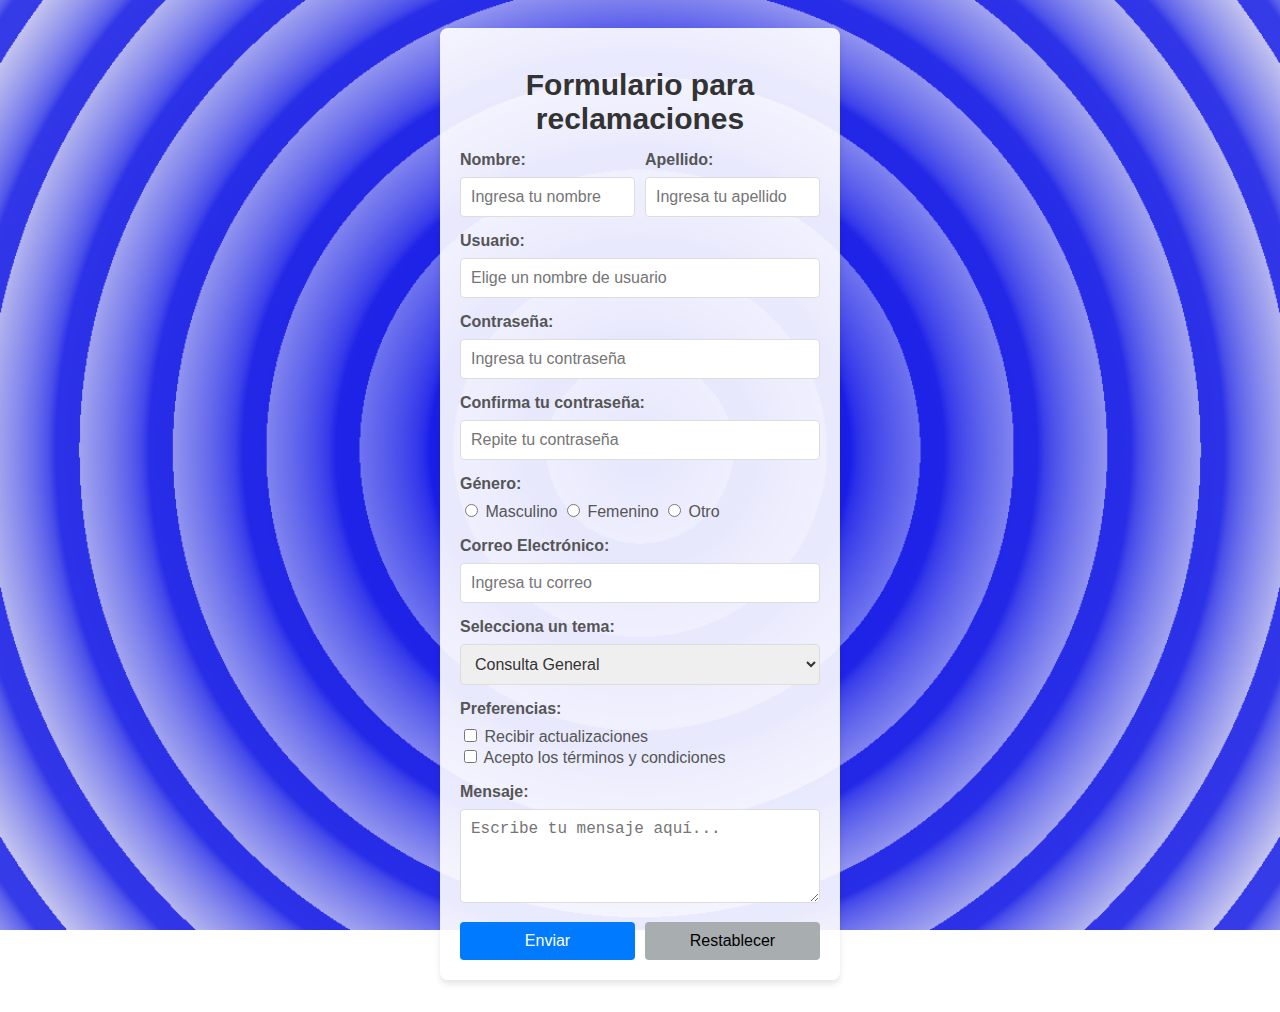
<file: index.html>
<!DOCTYPE html>
<html lang="en">
  <head>
    <meta charset="UTF-8" />
    <meta name="viewport" content="width=device-width, initial-scale=1.0" />
    <link rel="stylesheet" href="styles.css" />
    <title>Formulario para reclamaciones</title>
  </head>
  <body>
    <div class="container">
      <h1>Formulario para reclamaciones</h1>
      <form action="completado.html" method="#git ">
        <!-- Nombre y Apellido -->
        <div class="formulario columna">
          <div class="form-column">
            <label class="estilo-label" for="name">Nombre:</label>
            <input
              class="input"
              type="text"
              id="name"
              name="name"
              placeholder="Ingresa tu nombre"
              required
            />
          </div>
          <div class="form-column">
            <label class="estilo-label" for="surname">Apellido:</label>
            <input
              class="input"
              type="text"
              id="surname"
              name="surname"
              placeholder="Ingresa tu apellido"
              required
            />
          </div>
        </div>

        <!-- Usuario -->
        <div class="formulario">
          <label class="estilo-label" for="username">Usuario:</label>
          <input
            class="input"
            type="text"
            id="username"
            name="username"
            placeholder="Elige un nombre de usuario"
            required
          />
        </div>

        <!-- Contraseña -->
        <div class="formulario">
          <label class="estilo-label" for="password">Contraseña:</label>
          <input
            class="input"
            type="password"
            id="password"
            name="password"
            placeholder="Ingresa tu contraseña"
            required
          />
        </div>
        <div class="formulario">
          <label class="estilo-label" for="confirm-password"
            >Confirma tu contraseña:</label
          >
          <input
            class="input"
            type="password"
            id="confirm-password"
            name="confirm-password"
            placeholder="Repite tu contraseña"
            required
          />
        </div>

        <!-- Género -->
        <div class="formulario">
          <label class="estilo-label">Género:</label>
          <div class="radio-group">
            <input
              class="select"
              type="radio"
              id="male"
              name="gender"
              value="male"
              required
            />
            <label class="opcion" for="male">Masculino</label>
            <input
              class="select"
              type="radio"
              id="female"
              name="gender"
              value="female"
            />
            <label class="opcion" for="female">Femenino</label>
            <input
              class="select"
              type="radio"
              id="other"
              name="gender"
              value="other"
            />
            <label class="opcion" for="other">Otro</label>
          </div>
        </div>

        <!-- Email -->
        <div class="formulario">
          <label class="estilo-label" for="email">Correo Electrónico:</label>
          <input
            class="input"
            type="email"
            id="email"
            name="email"
            placeholder="Ingresa tu correo"
            required
          />
        </div>

        <!-- Selección -->
        <div class="formulario">
          <label class="estilo-label" for="topic">Selecciona un tema:</label>
          <select class="formulario input" id="topic" name="topic">
            <option value="general">Consulta General</option>
            <option value="support">Soporte Técnico</option>
            <option value="sales">Ventas</option>
          </select>
        </div>

        <!-- Checkbox -->
        <div class="formulario">
          <label class="estilo-label">Preferencias:</label>
          <div class="checkbox-group">
            <div>
              <input
                class="select"
                type="checkbox"
                id="updates"
                name="updates"
              />
              <label class="opcion" for="updates"
                >Recibir actualizaciones</label
              >
            </div>
            <div>
              <input
                class="select"
                type="checkbox"
                id="terms"
                name="terms"
                required
              />
              <label class="opcion" for="terms"
                >Acepto los términos y condiciones</label
              >
            </div>
          </div>
        </div>

        <!-- Área de texto -->
        <div class="formulario">
          <label class="estilo-label" for="message">Mensaje:</label>
          <textarea
            class="input"
            id="message"
            name="message"
            placeholder="Escribe tu mensaje aquí..."
            rows="4"
          ></textarea>
        </div>

        <!-- Botones -->
        <div class="divBoton">
          <button class="botones botonEnviar" type="submit">Enviar</button>
          <button class="botones botonReset" type="reset">Restablecer</button>
        </div>
      </form>
    </div>
  </body>
</html>
</file>
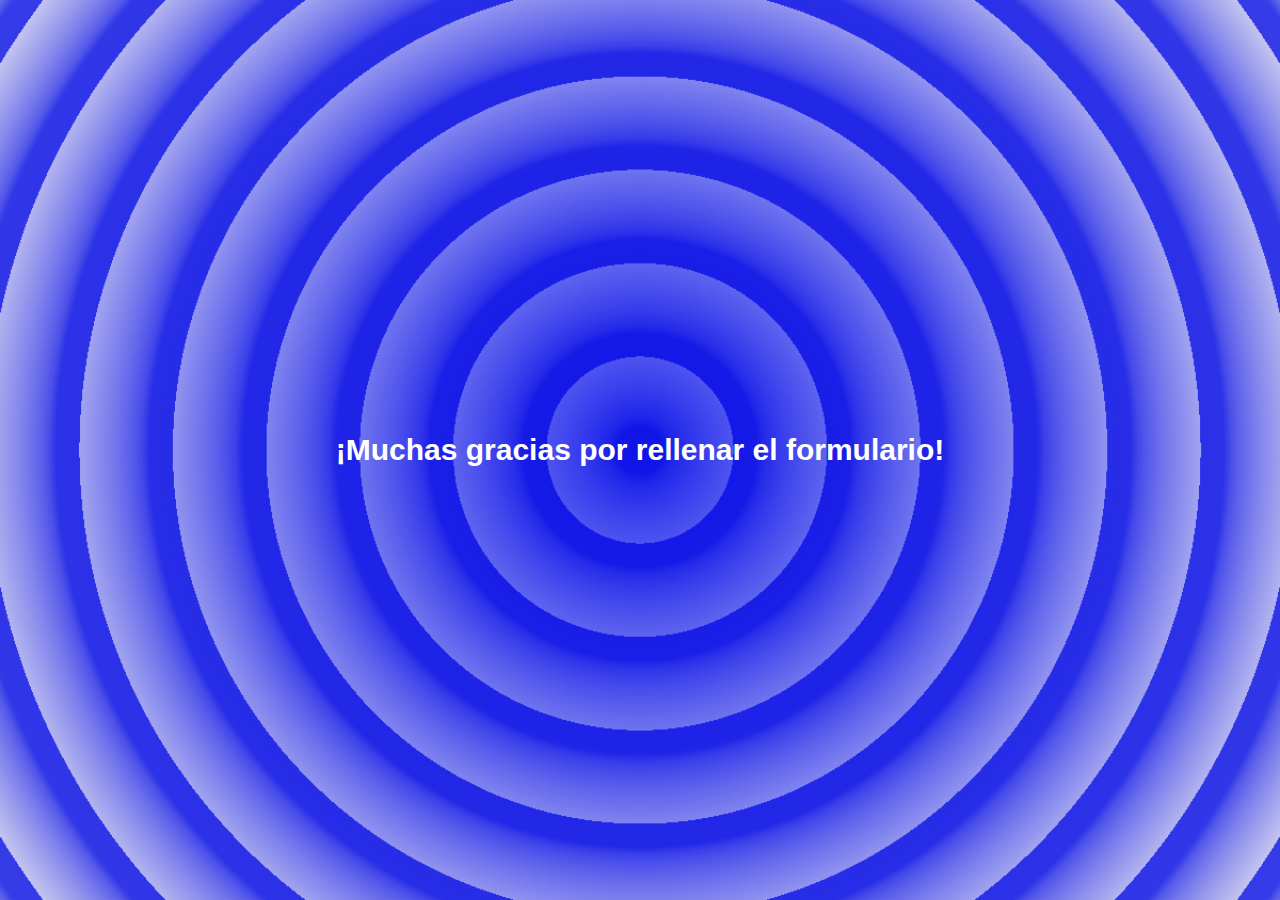
<file: completado.html>
<!DOCTYPE html>
<html lang="en">
  <head>
    <meta charset="UTF-8" />
    <meta name="viewport" content="width=device-width, initial-scale=1.0" />
    <style>
      body {
        display: flex;
        justify-content: center; 
        align-items: center; 
        height: 100vh; 
        margin: 0; 
        background: url('css-pattern-by-magicpattern.png') no-repeat center center fixed;
        background-size: cover;
      }

      h2 {
        font-size: 30px;
        color: #ffffff;
        font-family: Arial, Helvetica, sans-serif;
      }
    </style>
    <title>Formulario completado</title>
  </head>
  <body>
    <div class="completadoDiv">
      <h2>¡Muchas gracias por rellenar el formulario!</h2>
    </div>
  </body>
</html>
</file>
<file: styles.css>
body {
    font-family: Arial, sans-serif;
    display: flex;
    justify-content: center;
    align-items: center;
    background: url('css-pattern-by-magicpattern.png') no-repeat center center fixed;
    background-size: cover;
}

* {
    box-sizing: border-box; /* Asegura que el padding y border no rompan el diseño */
}

.container {
    background: rgba(255, 255, 255, 0.9); /* Fondo blanco con transparencia */
    padding: 20px;
    border-radius: 8px;
    margin-top: 20px;
    margin-bottom: 20px;
    box-shadow: 0 4px 6px rgba(0, 0, 0, 0.1);
    width: 100%;
    max-width: 400px;
}

h1 {
    font-size: 30px;
    margin-bottom: 15px;
    color: #333;
    text-align: center;
}

.completadoDiv {
    display: flex;
    align-items: center;
}

h2 {
    font-size: 30px;
    margin-bottom: 15px;
    color: #ffffff;
    text-align: center;
    
}

.formulario {
    margin-bottom: 15px;
    width: 100%;
}

.columna {
    display: flex;
    gap: 10px;
}

.estilo-label {
    display: block;
    margin-bottom: 8px;
    font-weight: bold;
    color: #555;
}

.input {
    width: 100%; /* Se asegura que el campo ocupe toda su columna */
    padding: 10px;
    border: 1px solid #ddd;
    border-radius: 4px;
    font-size: 1rem;
    color: #333;
    margin: 0; /* Elimina cualquier margen no deseado */
}

.select {
    margin-bottom: 5px;
    font-weight: bold;
    color: #555;
}

.opcion {
    margin-bottom: 20px;
    color: #555;
}

.divBoton {
    display: flex;
    justify-content: space-between;
    gap: 10px;
}

.botones {
    border: none;
    padding: 10px 15px;
    border-radius: 4px;
    cursor: pointer;
    font-size: 1rem;
    flex: 1;
    transition: background-color 0.3s ease, transform 0.2s ease;
}

.botonEnviar {
    background: #007BFF;
    color: #fff;
}

.botonReset {
    background: #a8adb0;
}

.botonEnviar:hover {
    transform: scale(1.05);
    background-color: #0056b3; /* Azul más oscuro */
}

.botonReset:hover {
    background-color: #545b62; /* Gris más oscuro */
}
</file>
